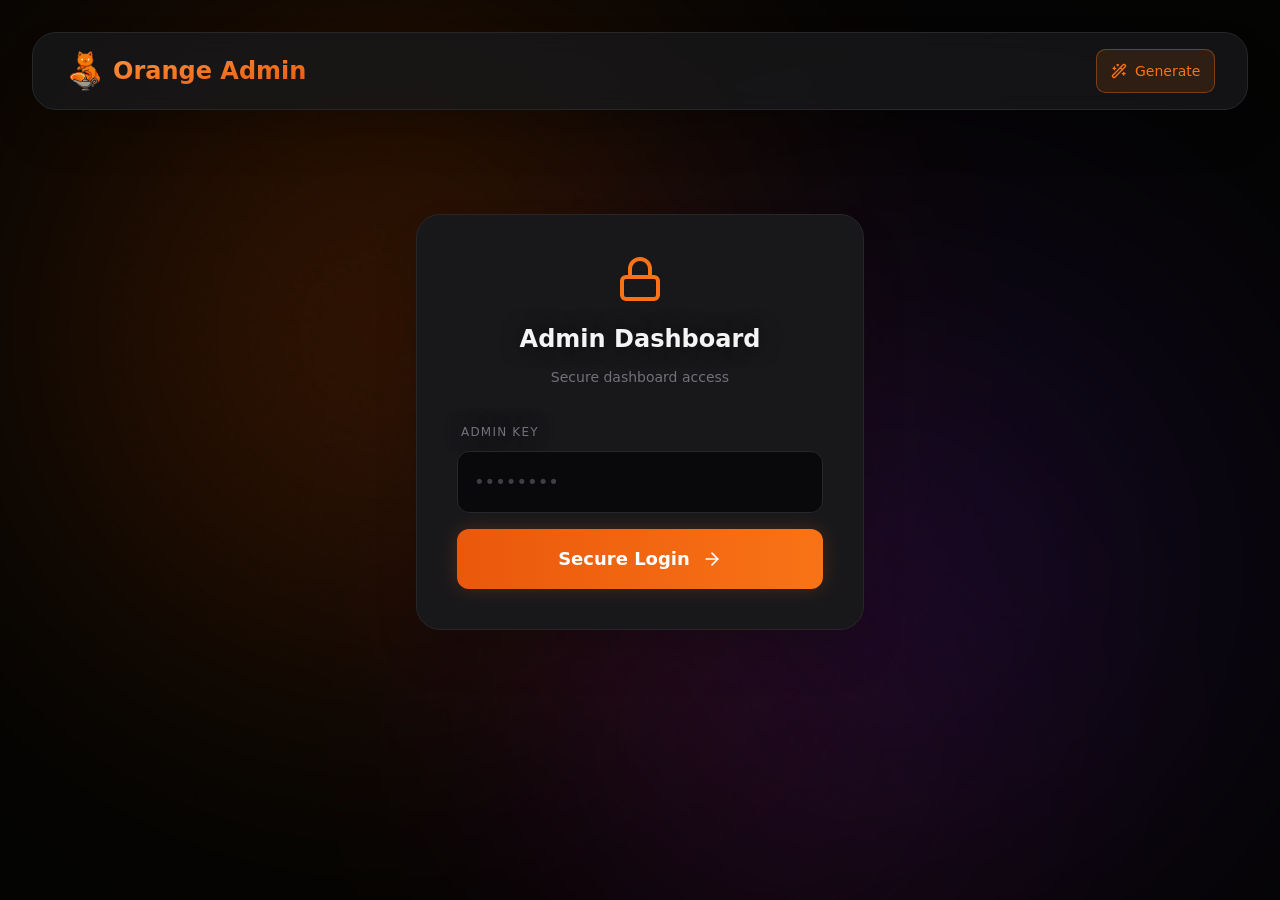
<file: static/admin.html>
<!DOCTYPE html>
<html lang="en">

<head>
    <meta charset="UTF-8">
    <meta name="viewport" content="width=device-width, initial-scale=1.0">
    <title>Orange - Admin Dashboard</title>
    <link rel="icon" href="/static/orange-head.svg" type="image/svg+xml">
    <script src="/static/tailwind.min.js"></script>
    <script src="/static/lucide.min.js"></script>
    <link rel="stylesheet" href="/static/styles.css?v=9">
    <link rel="stylesheet" href="/static/app-navigation.css?v=3">
    <style>
        [data-orange-mode="team"] #login-container,
        [data-orange-mode="team"] #legacy-admin-key,
        [data-orange-mode="team"] #legacy-db-controls {
            display: none !important;
        }
        html:not([data-orange-mode="team"]) #tab-team { display: none !important; }
        #admin-menu .admin-tab > svg,
        body > nav > div:first-child > img,
        #logout-btn { flex-shrink: 0; }

        @media (min-width: 641px) {
            body > nav:has(#admin-menu),
            body > nav:has(#admin-menu) > div:first-child,
            #admin-menu { flex-wrap: wrap; gap: 0.5rem; }
            body > nav:has(#admin-menu) h1 { margin-right: 0.75rem; }
            #admin-menu { padding-left: 0.75rem; gap: 0.25rem; }
            #admin-menu .admin-tab { padding-inline: 0.65rem; white-space: nowrap; }
            #admin-generate-link { margin-left: 0; }
        }

        /* Hide number input arrows */
        input[type="number"]::-webkit-inner-spin-button,
        input[type="number"]::-webkit-outer-spin-button {
            -webkit-appearance: none;
            margin: 0;
        }

        input[type="number"] {
            -moz-appearance: textfield;
            appearance: textfield;
        }

        /* Override styles.css fixed viewport rules to allow dashboard scrolling */
        html,
        body {
            overflow-y: auto !important;
            height: auto !important;
        }

        body {
            display: flex !important;
            align-items: stretch !important;
            justify-content: flex-start !important;
        }
    </style>
    <link rel="stylesheet" href="/static/tool-config.css?v=2">
    <!-- team assets -->
</head>

<body
    class="bg-zinc-950 text-zinc-100 min-h-screen flex flex-col p-4 font-sans selection:bg-orange-950 selection:text-orange-200">
    <!-- Navbar -->
    <nav
        class="w-[calc(100%-2rem)] max-w-7xl mx-auto mt-4 rounded-3xl bg-zinc-900/80 backdrop-blur-md border border-zinc-800 px-8 py-4 z-10 relative flex justify-between items-center shadow-2xl">
        <div class="flex items-center gap-3">
            <img src="/static/orange.svg" class="w-10 h-10 rounded-lg object-contain" alt="Orange Mascot">
            <h1
                class="text-2xl font-bold bg-gradient-to-br from-orange-400 to-orange-600 text-transparent bg-clip-text mr-6">
                Orange Admin</h1>

            <!-- Menu Tabs -->
            <div id="admin-menu" class="hidden items-center gap-2 border-l border-zinc-800 pl-6">
                <button id="tab-general"
                    class="admin-tab active flex items-center gap-2 bg-zinc-800 text-orange-400 px-4 py-2 rounded-lg text-sm font-medium shadow-sm border border-zinc-700 transition">
                    <i data-lucide="settings" class="w-4 h-4"></i> General Settings
                </button>
                <button id="tab-tools"
                    class="admin-tab flex items-center gap-2 text-zinc-400 hover:text-zinc-200 px-4 py-2 rounded-lg text-sm font-medium transition">
                    <i data-lucide="wrench" class="w-4 h-4"></i> Tools
                </button>
                <button id="tab-team" type="button" aria-controls="admin-team-container"
                    class="admin-tab flex items-center gap-2 text-zinc-400 hover:text-zinc-200 px-4 py-2 rounded-lg text-sm font-medium transition">
                    <i data-lucide="users" class="w-4 h-4"></i> Team
                </button>
                <button id="tab-analytics"
                    class="admin-tab flex items-center gap-2 text-zinc-400 hover:text-zinc-200 px-4 py-2 rounded-lg text-sm font-medium transition">
                    <i data-lucide="bar-chart-2" class="w-4 h-4"></i> Analytics
                </button>
                <button id="tab-gallery"
                    class="admin-tab flex items-center gap-2 text-zinc-400 hover:text-zinc-200 px-4 py-2 rounded-lg text-sm font-medium transition">
                    <i data-lucide="image" class="w-4 h-4"></i> Gallery
                </button>
            </div>
        </div>
        <a id="admin-generate-link" href="/" class="orange-page-link orange-generate-link">
            <i data-lucide="wand-2" class="w-4 h-4"></i> Generate
        </a>
        <button id="logout-btn"
            class="hidden bg-zinc-800 hover:bg-zinc-700 text-zinc-200 px-5 py-2.5 rounded-xl text-sm font-medium transition-colors border border-zinc-700 ml-auto flex items-center gap-2"><i
                data-lucide="log-out" class="w-4 h-4"></i> Logout</button>
    </nav>

    <!-- Main Content Area -->
    <main class="flex-1 flex flex-col items-center relative w-full pt-16 pb-10 px-4 z-10">
        <section id="admin-team-container" class="hidden w-full max-w-7xl mx-auto" aria-label="Team workspace">
            <!-- team workspace -->
        </section>

        <!-- Login Form UI -->
        <div id="login-container"
            class="max-w-md w-full bg-zinc-900 border border-zinc-800 rounded-3xl p-10 shadow-2xl animate-in fade-in zoom-in duration-300 mt-10">
            <div class="flex flex-col items-center gap-3 mb-8">
                <i data-lucide="lock" class="w-12 h-12 text-orange-500 mb-2"></i>
                <h2 class="text-2xl font-semibold text-zinc-100">Admin Dashboard</h2>
                <p class="text-zinc-500 text-sm">Secure dashboard access</p>
            </div>

            <div class="space-y-4">
                <div class="space-y-2">
                    <label class="text-xs font-medium text-zinc-500 uppercase tracking-widest pl-1">Admin Key</label>
                    <input type="password" id="admin-key"
                        class="w-full bg-zinc-950 border border-zinc-800 rounded-xl p-4 text-lg focus:outline-none focus:ring-1 focus:ring-orange-600 focus:border-orange-600 transition-all placeholder:text-zinc-700"
                        placeholder="••••••••" autocomplete="off">
                </div>

                <div id="login-error"
                    class="hidden bg-red-950/50 border border-red-900 text-red-200 px-4 py-3 rounded-xl text-sm flex items-start gap-3">
                    <i data-lucide="alert-circle" class="w-5 h-5 shrink-0 mt-0.5"></i>
                    <span id="login-error-message" role="alert">Invalid Admin Key</span>
                </div>

                <button id="login-btn"
                    class="w-full bg-gradient-to-r from-orange-600 to-orange-500 text-white font-semibold flex items-center justify-center gap-3 rounded-xl py-4 hover:from-orange-500 hover:to-orange-400 transition-all transform hover:scale-[1.02] active:scale-[0.98] shadow-[0_0_20px_rgba(249,115,22,0.2)] text-lg mt-4">
                    Secure Login <i data-lucide="arrow-right" class="w-5 h-5"></i>
                </button>
            </div>
        </div>

        <!-- Dashboard UI -->
        <div id="dashboard-container"
            class="hidden w-full max-w-7xl mx-auto space-y-8 animate-in fade-in duration-300 pb-8">
            <!-- Header & Filters -->
            <div class="flex flex-col md:flex-row justify-between items-center gap-4">
                <div class="flex items-center gap-4">
                    <h2 class="text-2xl font-semibold text-zinc-100 flex items-center gap-2">
                        <i data-lucide="bar-chart" class="w-6 h-6 text-orange-500"></i> Analytics
                    </h2>
                    <button id="export-csv-btn"
                        class="bg-zinc-800 hover:bg-zinc-700 text-zinc-300 px-3 py-1.5 rounded-lg text-xs font-medium transition flex items-center gap-2 border border-zinc-700 shadow-sm">
                        <i data-lucide="download" class="w-3 h-3"></i> Export CSV
                    </button>
                </div>
                <div class="bg-zinc-900 border border-zinc-800 rounded-lg p-1 flex gap-1 shadow-lg">
                    <button
                        class="period-btn px-3 py-1.5 rounded-md text-xs font-medium bg-zinc-800 text-zinc-100 shadow-sm transition-colors"
                        data-period="all">All Time</button>
                    <button
                        class="period-btn px-3 py-1.5 rounded-md text-xs font-medium text-zinc-400 hover:text-zinc-200 transition-colors"
                        data-period="today">Today</button>
                    <button
                        class="period-btn px-3 py-1.5 rounded-md text-xs font-medium text-zinc-400 hover:text-zinc-200 transition-colors"
                        data-period="weekly">Weekly</button>
                    <button
                        class="period-btn px-3 py-1.5 rounded-md text-xs font-medium text-zinc-400 hover:text-zinc-200 transition-colors"
                        data-period="monthly">Monthly</button>
                    <button
                        class="period-btn px-3 py-1.5 rounded-md text-xs font-medium text-zinc-400 hover:text-zinc-200 transition-colors"
                        data-period="quarterly">Quarterly</button>
                    <button
                        class="period-btn px-3 py-1.5 rounded-md text-xs font-medium text-zinc-400 hover:text-zinc-200 transition-colors"
                        data-period="yearly">Yearly</button>
                </div>
            </div>

            <!-- Stats -->
            <div class="grid grid-cols-1 sm:grid-cols-2 xl:grid-cols-4 gap-6">
                <div class="bg-zinc-900/90 backdrop-blur-xl border border-zinc-800 rounded-3xl p-6 shadow-xl">
                    <h3 class="text-xs font-medium text-zinc-500 uppercase tracking-widest mb-4">Top Tools Used</h3>
                    <ul class="space-y-3 overflow-y-auto max-h-72 pr-2" id="tools-list"></ul>
                </div>
                <div
                    class="bg-zinc-900/90 backdrop-blur-xl border border-zinc-800 rounded-3xl p-6 shadow-xl flex flex-col items-center justify-center text-center">
                    <h3 class="text-xs font-medium text-zinc-500 uppercase tracking-widest mb-2">Generation Attempts</h3>
                    <div class="text-6xl font-bold bg-gradient-to-br from-orange-400 to-orange-600 text-transparent bg-clip-text"
                        id="total-count">0</div>
                </div>
                <div class="bg-zinc-900/90 backdrop-blur-xl border border-zinc-800 rounded-3xl p-6 shadow-xl">
                    <h3 class="text-xs font-medium text-zinc-500 uppercase tracking-widest mb-4">Providers</h3>
                    <ul class="space-y-3 overflow-y-auto max-h-72 pr-2" id="provider-list"></ul>
                </div>
                <div class="bg-zinc-900/90 backdrop-blur-xl border border-zinc-800 rounded-3xl p-6 shadow-xl">
                    <h3 class="text-xs font-medium text-zinc-500 uppercase tracking-widest mb-4">Job Outcomes</h3>
                    <ul class="space-y-3 overflow-y-auto max-h-72 pr-2" id="status-list"></ul>
                </div>
            </div>

            <!-- Table -->
            <div class="bg-zinc-900/90 backdrop-blur-xl border border-zinc-800 rounded-3xl shadow-xl flex flex-col">
                <div class="p-6 border-b border-zinc-800">
                    <h2 class="text-lg font-semibold text-zinc-100 flex items-center gap-2">
                        <i data-lucide="activity" class="w-5 h-5 text-orange-500"></i> Activity
                    </h2>
                </div>
                <div class="overflow-y-auto flex-1 p-0">
                    <table class="w-full text-left text-sm whitespace-nowrap">
                        <thead
                            class="uppercase tracking-wider text-zinc-500 text-xs bg-zinc-950/50 sticky top-0 backdrop-blur-sm">
                            <tr>
                                <th class="px-6 py-4 font-medium">ID</th>
                                <th class="px-6 py-4 font-medium">Time (Local)</th>
                                <th class="px-6 py-4 font-medium">Tool ID</th>
                                <th class="px-6 py-4 font-medium">Provider / Model</th>
                                <th class="px-6 py-4 font-medium">Status</th>
                            </tr>
                        </thead>
                        <tbody id="logs-body" class="divide-y divide-zinc-800/50">
                            <!-- Injected -->
                        </tbody>
                    </table>
                </div>
            </div>
        </div>

        <!-- General Settings UI -->
        <div id="settings-container" class="hidden w-full max-w-3xl mx-auto animate-in fade-in duration-300 pb-8">
            <div class="bg-zinc-900/90 backdrop-blur-xl border border-zinc-800 rounded-3xl p-8 shadow-xl flex flex-col">
                <h2 class="text-xl font-semibold text-zinc-100 flex items-center gap-2 mb-6">
                    <i data-lucide="settings" class="w-5 h-5 text-orange-500"></i> General Settings
                </h2>

                <div id="general-settings-sections" class="space-y-6">
                    <div>
                        <div class="flex justify-between items-center mb-2">
                            <label class="text-xs text-zinc-500 font-bold uppercase tracking-wider block">ComfyUI Servers</label>
                            <button id="add-server-btn" class="text-xs bg-zinc-800 hover:bg-zinc-700 text-zinc-300 px-2 py-1 rounded flex items-center gap-1 transition border border-zinc-700 shadow-sm">
                                <i data-lucide="plus" class="w-3 h-3"></i> Add Server
                            </button>
                        </div>
                        <div id="comfy-servers-container" class="space-y-3">
                            <!-- Injected by JS -->
                        </div>
                    </div>
                    <div id="legacy-admin-key">
                        <label class="text-xs text-zinc-500 font-bold uppercase tracking-wider mb-2 block">Admin
                            Key</label>
                        <input type="text" id="setting-admin-key"
                            class="w-full bg-zinc-950 border border-zinc-800 rounded-xl p-3 text-sm focus:border-orange-500 outline-none text-zinc-300 font-mono">
                    </div>

                    <div class="pt-4 border-t border-zinc-800/50 space-y-3">
                        <label for="setting-hf-token" class="text-sm font-semibold text-zinc-300 block">Hugging Face downloads</label>
                        <p class="text-xs text-zinc-500">Add a read token to download gated models after accepting their terms on Hugging Face.</p>
                        <div class="flex flex-wrap gap-2">
                            <input type="password" id="setting-hf-token" autocomplete="new-password" spellcheck="false" placeholder="hf_…" aria-label="Hugging Face read token"
                                class="flex-1 min-w-48 bg-zinc-950 border border-zinc-800 rounded-xl p-3 text-sm focus:border-orange-500 outline-none text-zinc-300 font-mono">
                            <button type="button" id="save-hf-token-btn" class="bg-orange-600 hover:bg-orange-500 text-white rounded-xl px-4 py-2 text-sm">Save token</button>
                            <button type="button" id="clear-hf-token-btn" class="bg-zinc-800 hover:bg-zinc-700 text-zinc-300 rounded-xl px-4 py-2 text-sm disabled:opacity-40">Remove saved token</button>
                        </div>
                        <p id="hf-token-status" role="status" class="text-xs text-zinc-400">Checking token status…</p>
                        <p class="text-xs text-zinc-500">Protected by your server account's OS credential store (Windows Credential Manager, macOS Keychain, or Linux Secret Service). The saved value is never sent back to this page. HF_TOKEN overrides a saved token.</p>
                        <div class="flex gap-4 text-xs text-orange-400">
                            <a href="https://huggingface.co/settings/tokens" target="_blank" rel="noopener noreferrer">Create a read token</a>
                            <a href="https://huggingface.co/Lightricks/LTX-2.5" target="_blank" rel="noopener noreferrer">LTX model access</a>
                        </div>
                    </div>

                    <!-- AI Prompt Enhancer Settings -->
                    <div class="pt-4 border-t border-zinc-800/50">
                        <div class="flex justify-between items-center mb-3">
                            <h3 class="text-sm font-semibold text-zinc-300">AI Prompt Enhancer (Global)</h3>
                            <label class="flex items-center cursor-pointer">
                                <div class="relative">
                                    <input type="checkbox" id="setting-llm-enabled" class="sr-only" onchange="toggleGlobalLlm()">
                                    <div class="block bg-zinc-700 w-8 h-5 rounded-full"></div>
                                    <div id="llm-toggle-dot" class="dot absolute left-1 top-1 bg-white w-3 h-3 rounded-full transition transform"></div>
                                </div>
                            </label>
                        </div>
                        <p class="text-xs text-zinc-500 mb-4">Enable or disable AI prompt expansion globally using a local or cloud LLM runner.</p>
                        
                        <div id="llm-settings-fields" class="space-y-4 hidden">
                            <div class="grid grid-cols-1 md:grid-cols-2 gap-4">
                                <div class="space-y-1">
                                    <label class="text-[10px] text-zinc-500 font-bold uppercase tracking-wider block">Provider</label>
                                    <select id="setting-llm-provider" class="w-full bg-zinc-950 border border-zinc-800 rounded-xl p-3 text-sm focus:border-orange-500 outline-none text-zinc-300">
                                        <optgroup label="PRIVATE">
                                            <option value="managed">Internal LLM — Gemma 4 E2B (Private)</option>
                                        </optgroup>
                                        <optgroup label="OPENAI-COMPATIBLE API">
                                            <option value="openai-compatible">OpenAI-compatible — Ollama, LM Studio, llama.cpp</option>
                                        </optgroup>
                                        <optgroup label="DIRECT CLOUD API">
                                            <option value="openai-cloud">OpenAI</option>
                                            <option value="gemini">Google</option>
                                            <option value="anthropic">Anthropic</option>
                                            <option value="openrouter">OpenRouter</option>
                                            <option value="venice">Venice</option>
                                            <option value="xai">xAI (Grok)</option>
                                        </optgroup>
                                    </select>
                                    <p id="llm-cloud-key-hint" class="hidden text-xs text-zinc-500 mt-2"></p>
                                </div>
                                <div class="space-y-1">
                                    <label class="text-[10px] text-zinc-500 font-bold uppercase tracking-wider block">Model Name</label>
                                    <div class="flex gap-2">
                                        <select id="setting-llm-model" class="flex-1 bg-zinc-950 border border-zinc-800 rounded-xl p-3 text-sm focus:border-orange-500 outline-none text-zinc-300">
                                            <option value="">Select a model...</option>
                                        </select>
                                        <button id="fetch-models-btn" class="bg-zinc-800 hover:bg-zinc-700 border border-zinc-700 text-zinc-300 px-3 py-2 rounded-xl text-xs font-medium transition flex items-center gap-2 shadow-sm">
                                            <i data-lucide="refresh-cw" class="w-3.5 h-3.5"></i> Fetch
                                        </button>
                                    </div>
                                    <div id="setting-llm-model-custom-container" class="hidden mt-2 animate-in fade-in duration-200">
                                        <input type="text" id="setting-llm-model-custom" placeholder="Type custom model name..." class="w-full bg-zinc-950 border border-zinc-800 rounded-xl p-3 text-sm focus:border-orange-500 outline-none text-zinc-300">
                                    </div>
                                </div>
                            </div>
                            
                            <div class="grid grid-cols-1 md:grid-cols-2 gap-4">
                                <div class="space-y-1">
                                    <label class="text-[10px] text-zinc-500 font-bold uppercase tracking-wider block">Base URL (optional)</label>
                                    <input type="text" id="setting-llm-baseurl" placeholder="e.g. http://localhost:11434 or http://localhost:1234/v1" class="w-full bg-zinc-950 border border-zinc-800 rounded-xl p-3 text-sm focus:border-orange-500 outline-none text-zinc-300 font-mono">
                                </div>
                                <div class="space-y-1">
                                    <label class="text-[10px] text-zinc-500 font-bold uppercase tracking-wider block">API Key (optional)</label>
                                    <input type="password" id="setting-llm-apikey" placeholder="Optional — most local runners do not need a key" class="w-full bg-zinc-950 border border-zinc-800 rounded-xl p-3 text-sm focus:border-orange-500 outline-none text-zinc-300 font-mono">
                                    <p class="text-xs text-zinc-500 mt-2">Optional key for this OpenAI-compatible server. Cloud credentials are managed under API Keys.</p>
                                </div>
                            </div>
                            
                            <div class="space-y-1">
                                <label class="text-[10px] text-zinc-500 font-bold uppercase tracking-wider block">Default System Instructions</label>
                                <textarea id="setting-llm-systemprompt" rows="3" class="w-full bg-zinc-950 border border-zinc-800 rounded-xl p-3 text-sm focus:border-orange-500 outline-none text-zinc-300 resize-none" placeholder="Explain how the model should expand the prompt..."></textarea>
                            </div>
                        </div>
                    </div>

                    <div class="pt-4 border-t border-zinc-800/50">
                        <div class="flex justify-between items-center mb-4">
                            <h3 class="text-sm font-semibold text-zinc-300">Default Aspect Ratios</h3>
                            <div class="flex items-center gap-3">
                                <label class="text-[10px] text-zinc-500 font-bold uppercase tracking-wider">Resolution Scale (Megapixels)</label>
                                <input type="number" id="setting-target-mp" step="0.1" min="0.1" max="20.0" value="1.0"
                                    class="w-20 bg-zinc-950 border border-zinc-800 rounded-lg p-1.5 text-xs text-zinc-300 outline-none focus:border-orange-500" onchange="handleMPChange()">
                            </div>
                        </div>
                        <div class="grid grid-cols-3 gap-4" id="default-ratios-container">
                            <!-- Slot 1 -->
                            <div class="bg-zinc-950 p-3 rounded border border-zinc-800">
                                <select id="setting-ar-slot-1-name" class="w-full bg-zinc-900 border border-zinc-800 text-[10px] p-1 mb-3 rounded text-center text-zinc-300 outline-none focus:border-orange-500 font-bold" onchange="handleRatioChange(1)">
                                    <optgroup label="Square">
                                        <option value="1:1">1:1</option>
                                    </optgroup>
                                    <optgroup label="Horizontal">
                                        <option value="3:2">3:2</option>
                                        <option value="4:3">4:3</option>
                                        <option value="5:4">5:4</option>
                                        <option value="16:9">16:9</option>
                                        <option value="21:9">21:9</option>
                                    </optgroup>
                                    <optgroup label="Vertical">
                                        <option value="2:3">2:3</option>
                                        <option value="3:4">3:4</option>
                                        <option value="4:5">4:5</option>
                                        <option value="9:16">9:16</option>
                                        <option value="9:21">9:21</option>
                                    </optgroup>
                                    <option value="custom">Custom</option>
                                </select>
                                <div class="flex items-center gap-2 mb-2">
                                    <span class="text-[10px] text-zinc-500 font-medium w-4 text-center">H</span>
                                    <input type="number" id="setting-ar-slot-1-h" step="16" onchange="roundTo16(this)"
                                        class="w-full bg-zinc-900 border border-zinc-800 text-xs p-2 rounded text-center text-zinc-300 outline-none focus:border-orange-500">
                                </div>
                                <div class="flex items-center gap-2">
                                    <span class="text-[10px] text-zinc-500 font-medium w-4 text-center">W</span>
                                    <input type="number" id="setting-ar-slot-1-w" step="16" onchange="roundTo16(this)"
                                        class="w-full bg-zinc-900 border border-zinc-800 text-xs p-2 rounded text-center text-zinc-300 outline-none focus:border-orange-500">
                                </div>
                            </div>
                            <!-- Slot 2 -->
                            <div class="bg-zinc-950 p-3 rounded border border-zinc-800">
                                <select id="setting-ar-slot-2-name" class="w-full bg-zinc-900 border border-zinc-800 text-[10px] p-1 mb-3 rounded text-center text-zinc-300 outline-none focus:border-orange-500 font-bold" onchange="handleRatioChange(2)">
                                    <optgroup label="Square">
                                        <option value="1:1">1:1</option>
                                    </optgroup>
                                    <optgroup label="Horizontal">
                                        <option value="3:2">3:2</option>
                                        <option value="4:3">4:3</option>
                                        <option value="5:4">5:4</option>
                                        <option value="16:9">16:9</option>
                                        <option value="21:9">21:9</option>
                                    </optgroup>
                                    <optgroup label="Vertical">
                                        <option value="2:3">2:3</option>
                                        <option value="3:4">3:4</option>
                                        <option value="4:5">4:5</option>
                                        <option value="9:16">9:16</option>
                                        <option value="9:21">9:21</option>
                                    </optgroup>
                                    <option value="custom">Custom</option>
                                </select>
                                <div class="flex items-center gap-2 mb-2">
                                    <span class="text-[10px] text-zinc-500 font-medium w-4 text-center">H</span>
                                    <input type="number" id="setting-ar-slot-2-h" step="16" onchange="roundTo16(this)"
                                        class="w-full bg-zinc-900 border border-zinc-800 text-xs p-2 rounded text-center text-zinc-300 outline-none focus:border-orange-500">
                                </div>
                                <div class="flex items-center gap-2">
                                    <span class="text-[10px] text-zinc-500 font-medium w-4 text-center">W</span>
                                    <input type="number" id="setting-ar-slot-2-w" step="16" onchange="roundTo16(this)"
                                        class="w-full bg-zinc-900 border border-zinc-800 text-xs p-2 rounded text-center text-zinc-300 outline-none focus:border-orange-500">
                                </div>
                            </div>
                            <!-- Slot 3 -->
                            <div class="bg-zinc-950 p-3 rounded border border-zinc-800">
                                <select id="setting-ar-slot-3-name" class="w-full bg-zinc-900 border border-zinc-800 text-[10px] p-1 mb-3 rounded text-center text-zinc-300 outline-none focus:border-orange-500 font-bold" onchange="handleRatioChange(3)">
                                    <optgroup label="Square">
                                        <option value="1:1">1:1</option>
                                    </optgroup>
                                    <optgroup label="Horizontal">
                                        <option value="3:2">3:2</option>
                                        <option value="4:3">4:3</option>
                                        <option value="5:4">5:4</option>
                                        <option value="16:9">16:9</option>
                                        <option value="21:9">21:9</option>
                                    </optgroup>
                                    <optgroup label="Vertical">
                                        <option value="2:3">2:3</option>
                                        <option value="3:4">3:4</option>
                                        <option value="4:5">4:5</option>
                                        <option value="9:16">9:16</option>
                                        <option value="9:21">9:21</option>
                                    </optgroup>
                                    <option value="custom">Custom</option>
                                </select>
                                <div class="flex items-center gap-2 mb-2">
                                    <span class="text-[10px] text-zinc-500 font-medium w-4 text-center">H</span>
                                    <input type="number" id="setting-ar-slot-3-h" step="16" onchange="roundTo16(this)"
                                        class="w-full bg-zinc-900 border border-zinc-800 text-xs p-2 rounded text-center text-zinc-300 outline-none focus:border-orange-500">
                                </div>
                                <div class="flex items-center gap-2">
                                    <span class="text-[10px] text-zinc-500 font-medium w-4 text-center">W</span>
                                    <input type="number" id="setting-ar-slot-3-w" step="16" onchange="roundTo16(this)"
                                        class="w-full bg-zinc-900 border border-zinc-800 text-xs p-2 rounded text-center text-zinc-300 outline-none focus:border-orange-500">
                                </div>
                            </div>
                        </div>
                    </div>

                    <div class="pt-4 border-t border-zinc-800/50">
                        <div class="flex justify-between items-center mb-3">
                            <h3 class="text-sm font-semibold text-zinc-300">Modify Image Tool</h3>
                            <label class="flex items-center cursor-pointer">
                                <div class="relative">
                                    <input type="checkbox" id="setting-modify-enabled" class="sr-only" onchange="toggleModifyTool()">
                                    <div class="block bg-zinc-700 w-8 h-5 rounded-full"></div>
                                    <div id="modify-toggle-dot" class="dot absolute left-1 top-1 bg-white w-3 h-3 rounded-full transition transform"></div>
                                </div>
                            </label>
                        </div>
                        <p class="text-xs text-zinc-500 mb-3">When enabled, a "Modify" button appears after image generation, sending the output to the selected image-editing tool.</p>
                        <select id="setting-modify-tool" disabled
                            class="w-full bg-zinc-950 border border-zinc-800 rounded-xl p-3 text-sm focus:border-orange-500 outline-none text-zinc-300 disabled:opacity-40 transition-opacity">
                            <option value="">Select a tool...</option>
                        </select>
                    </div>

                    <div class="pt-4 border-t border-zinc-800/50">
                        <label class="flex items-center gap-3 text-sm text-zinc-300">
                            <input type="checkbox" id="setting-scrub-metadata" checked>
                            Remove metadata from generated media
                        </label>
                        <p class="text-xs text-zinc-500 mt-2">Applies across Orange, including API tools and ComfyUI outputs. Enabled by default.</p>
                    </div>

                    <section id="api-providers-section" class="pt-4 border-t border-zinc-800/50" aria-label="API Keys">
                        <h3 class="text-sm font-semibold text-zinc-300">Cloud providers</h3>
                        <p class="text-xs text-zinc-500 mt-3 mb-4">Manage cloud provider credentials here. Supported Prompt Enhancement providers reuse these keys automatically.</p>
                        <div id="api-providers-list" class="space-y-3"></div>
                        <details class="mt-4 bg-zinc-950/50 border border-zinc-800 rounded-xl p-4">
                            <summary class="cursor-pointer text-sm font-medium text-zinc-100">Civitai</summary>
                            <div class="space-y-3 pt-4">
                                <p class="text-xs text-zinc-500">Authenticate model downloads. CIVITAI_API_KEY or CIVITAI_TOKEN overrides a saved key.</p>
                                <label for="civitai-api-key" class="text-sm text-zinc-400">API credential</label>
                                <input id="civitai-api-key" type="password" autocomplete="new-password" spellcheck="false" class="w-full bg-zinc-950 border border-zinc-700 rounded-lg p-3 text-sm" placeholder="Enter API credential">
                                <div class="flex flex-wrap gap-2">
                                    <button type="button" id="save-civitai-key" class="bg-zinc-800 rounded-lg px-4 py-2 text-sm">Save key</button>
                                    <button type="button" id="test-civitai-key" class="bg-zinc-800 rounded-lg px-4 py-2 text-sm">Test connection</button>
                                    <button type="button" id="remove-civitai-key" class="bg-zinc-800 rounded-lg px-4 py-2 text-sm">Remove saved key</button>
                                </div>
                                <p id="civitai-key-status" class="text-xs text-zinc-400" role="status"></p>
                            </div>
                        </details>
                    </section>

                    <div id="legacy-db-controls" class="pt-4 border-t border-zinc-800/50">
                        <h3 class="text-sm font-semibold text-zinc-300 mb-4">Database Management</h3>
                        <div class="flex gap-4">
                            <button id="backup-db-btn"
                                class="bg-zinc-800 hover:bg-zinc-700 text-zinc-300 px-4 py-2 rounded-lg text-sm font-medium transition flex items-center gap-2 border border-zinc-700 shadow-sm">
                                <i data-lucide="download-cloud" class="w-4 h-4"></i> Backup Database
                            </button>
                            <input type="file" id="restore-db-input" accept=".db" class="hidden">
                            <button id="restore-db-btn"
                                class="bg-zinc-800 hover:bg-zinc-700 text-zinc-300 px-4 py-2 rounded-lg text-sm font-medium transition flex items-center gap-2 border border-zinc-700 shadow-sm">
                                <i data-lucide="upload-cloud" class="w-4 h-4"></i> Restore Database
                            </button>
                        </div>
                    </div>


                    <div class="pt-4 border-t border-zinc-800/50">
                        <h3 class="text-sm font-semibold text-zinc-300 mb-4">System Management</h3>
                        <div class="mb-4 space-y-3">
                            <div class="flex flex-wrap items-end gap-3">
                                <label class="space-y-1 text-sm text-zinc-300">
                                    <span class="block">Access mode</span>
                                    <select id="listener-mode" class="bg-zinc-950 border border-zinc-700 rounded-lg px-3 py-2" required disabled>
                                        <option value="local">Local</option>
                                        <option value="open-lan">Open LAN</option>
                                        <option value="team">Team</option>
                                    </select>
                                </label>
                                <label class="space-y-1 text-sm text-zinc-300">
                                    <span class="block">Port</span>
                                    <input id="listener-port" type="number" min="1" max="65535" step="1" required disabled class="w-28 bg-zinc-950 border border-zinc-700 rounded-lg px-3 py-2">
                                </label>
                            </div>
                            <label class="flex items-center gap-2 text-sm text-zinc-300">
                                <input id="listener-lan-http" type="checkbox" aria-describedby="listener-lan-http-help" disabled>
                                Allow HTTP access from the private LAN
                            </label>
                            <p id="listener-lan-http-help" class="ml-5 max-w-md text-xs leading-relaxed text-zinc-400">
                                <span class="block">Allows remote Admin in Open LAN and remote access in Team.</span>
                                <span class="block">HTTP sends passwords and session cookies unencrypted.</span>
                            </p>
                            <fieldset id="team-owner-setup" class="hidden max-w-md space-y-3 rounded-xl border border-zinc-800 px-4 pb-4">
                                <legend class="px-2 text-sm font-medium text-zinc-200">First Team owner</legend>
                                <p class="text-xs leading-relaxed text-zinc-400">Use this account to sign in after switching to Team mode.</p>
                                <div class="grid gap-3">
                                    <label class="space-y-1 text-sm text-zinc-300">
                                        <span class="block">Username</span>
                                        <input id="team-owner-handle" type="text" autocomplete="username" autocapitalize="none" minlength="3" maxlength="64" required class="w-full rounded-lg border border-zinc-700 bg-zinc-950 px-3 py-2">
                                    </label>
                                    <label class="space-y-1 text-sm text-zinc-300">
                                        <span class="block">Password</span>
                                        <input id="team-owner-password" type="password" autocomplete="new-password" minlength="12" maxlength="256" required aria-describedby="team-owner-password-help" class="w-full rounded-lg border border-zinc-700 bg-zinc-950 px-3 py-2">
                                        <span id="team-owner-password-help" class="block text-xs text-zinc-400">Use at least 12 characters.</span>
                                    </label>
                                    <label class="space-y-1 text-sm text-zinc-300">
                                        <span class="block">Confirm password</span>
                                        <input id="team-owner-confirm" type="password" autocomplete="new-password" maxlength="256" required class="w-full rounded-lg border border-zinc-700 bg-zinc-950 px-3 py-2">
                                    </label>
                                </div>
                            </fieldset>
                            <p id="listener-status" class="pt-3 text-sm text-zinc-400" role="status">Loading listener settings…</p>
                        </div>
                        <p id="listener-reconnect" class="hidden mb-4 text-sm text-zinc-400" role="status"></p>
                        <div class="flex flex-wrap gap-4 items-center">
                            <button id="check-update-btn"
                                class="bg-zinc-800 hover:bg-zinc-700 text-zinc-300 px-4 py-2 rounded-lg text-sm font-medium transition flex items-center gap-2 border border-zinc-700 shadow-sm">
                                <i data-lucide="refresh-cw" class="w-4 h-4"></i> Check for Updates
                            </button>
                            
                            <button id="apply-update-btn"
                                class="hidden bg-emerald-600 hover:bg-emerald-500 text-white px-4 py-2 rounded-lg text-sm font-medium transition flex items-center gap-2 shadow-lg shadow-emerald-900/20">
                                <i data-lucide="sparkles" class="w-4 h-4"></i> Install Update
                            </button>

                            <button id="restart-server-btn"
                                class="bg-red-900/30 hover:bg-red-900/50 text-red-400 border border-red-900/50 px-4 py-2 rounded-lg text-sm font-medium transition flex items-center gap-2">
                                <i data-lucide="power" class="w-4 h-4"></i> Restart Server
                            </button>

                            <span id="update-status-text" class="text-xs text-zinc-500 font-mono italic"></span>
                        </div>
                    </div>
                </div>

                <div class="mt-8 flex justify-end items-center gap-4">
                    <span id="settings-save-status" class="hidden text-sm text-green-500 flex items-center gap-1"><i
                            data-lucide="check-circle-2" class="w-4 h-4"></i> Saved</span>
                    <button id="save-settings-btn"
                        class="bg-orange-600 hover:bg-orange-500 text-white px-6 py-2.5 rounded-xl text-sm font-medium transition flex items-center gap-2">
                        <i data-lucide="save" class="w-4 h-4"></i> Save Settings
                    </button>
                </div>
            </div>
        </div>

        <!-- Tools Editor UI -->
        <div id="tools-container"
            class="hidden w-full max-w-7xl mx-auto flex flex-col md:flex-row gap-6 animate-in fade-in duration-300 pb-8">
            <div
                class="w-full md:w-1/3 bg-zinc-900/90 backdrop-blur-xl border border-zinc-800 rounded-3xl p-6 shadow-xl flex flex-col max-h-[85vh]">
                <div class="flex justify-between items-center mb-6">
                    <h2 class="text-xl font-semibold text-zinc-100 flex items-center gap-2">
                        <i data-lucide="blocks" class="w-5 h-5 text-orange-500"></i> Tools
                    </h2>
                    <span id="order-save-status" class="text-xs font-medium text-green-400 hidden flex items-center gap-1">
                        <i data-lucide="check-circle" class="w-3 h-3"></i> Order Saved
                    </span>
                </div>
                <div class="flex-1 overflow-y-auto pr-2 space-y-2 relative" id="admin-tools-list" ondragover="event.preventDefault()">
                    <!-- Tools list -->
                </div>
                <p id="team-tool-availability-status" class="mt-2 text-sm text-red-400" role="alert" hidden></p>
                <div class="mt-6 pt-4 border-t border-zinc-800/50">
                    <input type="file" id="workflow-upload-input" accept=".json" class="hidden">
                    <button id="add-api-tool-btn" class="w-full mb-3 bg-zinc-800 text-orange-400 py-3 rounded-xl border border-zinc-700">Create API Tool</button>
                    <button id="upload-workflow-btn"
                        class="w-full flex items-center justify-center gap-2 bg-gradient-to-br from-zinc-800 to-zinc-900 hover:from-zinc-700 hover:to-zinc-800 text-zinc-300 py-3 rounded-xl border border-zinc-700 transition shadow-sm">
                        <i data-lucide="upload-cloud" class="w-4 h-4"></i> Upload Workflow
                    </button>
                </div>
            </div>

            <div
                class="w-full md:w-2/3 bg-zinc-900/90 backdrop-blur-xl border border-zinc-800 rounded-3xl p-6 shadow-xl flex flex-col min-h-[60vh]">
                <div id="tool-editor-empty" class="flex-1 flex flex-col items-center justify-center text-zinc-500">
                    <i data-lucide="mouse-pointer-click" class="w-12 h-12 mb-4 opacity-30"></i>
                    <p>Select a tool to configure or create a new one.</p>
                </div>
                <div id="tool-editor-form" class="hidden flex-col gap-6">
                    <div class="flex justify-between items-center border-b border-zinc-800 pb-4">
                        <h3 class="text-lg font-medium text-zinc-100" id="tool-editor-title">Edit Configuration</h3>
                        <button id="delete-tool-btn"
                            class="text-red-400 hover:text-red-200 bg-red-950/30 hover:bg-red-900/40 p-2 rounded-lg transition"
                            title="Delete tool"><i data-lucide="trash-2" class="w-4 h-4"></i></button>
                    </div>

                    <div class="grid grid-cols-1 md:grid-cols-3 gap-4">
                        <div class="space-y-1">
                            <label class="text-xs font-medium text-zinc-400 uppercase">Tool ID</label>
                            <input type="text" id="edit-tool-id"
                                class="w-full bg-zinc-950 border border-zinc-800 rounded-lg p-3 text-sm focus:border-orange-600 focus:ring-1 focus:ring-orange-600 outline-none"
                                placeholder="e.g., custom-gen">
                        </div>
                        <div class="space-y-1">
                            <label class="text-xs font-medium text-zinc-400 uppercase">Display Name</label>
                            <input type="text" id="edit-tool-name"
                                class="w-full bg-zinc-950 border border-zinc-800 rounded-lg p-3 text-sm focus:border-orange-600 focus:ring-1 outline-none"
                                placeholder="e.g., Custom Generator">
                        </div>
                        <div class="space-y-1">
                            <label class="text-xs font-medium text-zinc-400 uppercase">Output Type</label>
                            <select id="edit-tool-output-type"
                                class="w-full bg-zinc-950 border border-zinc-800 rounded-lg p-3 text-sm focus:border-orange-600 focus:ring-1 outline-none text-zinc-300">
                                <option value="image">Image</option>
                                <option value="video">Video</option>
                                <option value="audio">Audio</option>
                            </select>
                        </div>
                    </div>

                    <div class="space-y-1">
                        <label class="text-xs font-medium text-zinc-400 uppercase">Workflow File (.json)</label>
                        <input type="text" id="edit-tool-file" list="tool-workflow-files"
                            class="w-full bg-zinc-950/50 border border-zinc-800 rounded-lg p-3 text-sm outline-none text-zinc-300">
                    </div>

                    <datalist id="nodes-list"></datalist>

                    <div class="space-y-3">
                        <h4 class="text-sm font-medium text-zinc-300 border-b border-zinc-800 pb-1">Node Mappings</h4>
                        <div id="node-mappings-container" class="space-y-3"></div>
                    </div>

                    <!-- Tool AI Prompt Enhancement Overrides -->
                    <div id="tool-llm-overrides-container" class="space-y-3 hidden">
                        <h4 class="text-sm font-medium text-zinc-300 border-b border-zinc-800 pb-1">AI Prompt Enhancement</h4>
                        <div class="bg-zinc-800/40 border border-zinc-700/50 p-4 rounded-xl space-y-4">
                            <div class="flex justify-between items-center">
                                <label class="text-xs text-zinc-300 font-medium flex items-center gap-2 cursor-pointer">
                                    <input type="checkbox" id="edit-tool-llm-enabled" class="rounded bg-zinc-900 border-zinc-700 text-orange-500 focus:ring-orange-500">
                                    Enable Enhancement for this tool
                                </label>
                            </div>
                            <div class="space-y-1">
                                <label class="text-[10px] text-zinc-500 font-bold uppercase tracking-wider block">Model Override (optional)</label>
                                <select id="edit-tool-llm-model" class="w-full bg-zinc-950 border border-zinc-800 rounded-lg p-2.5 text-xs focus:border-orange-500 outline-none text-zinc-300">
                                    <option value="">Use default global model</option>
                                </select>
                                <div id="edit-tool-llm-model-custom-container" class="hidden mt-2 animate-in fade-in duration-200">
                                    <input type="text" id="edit-tool-llm-model-custom" placeholder="Type custom model override..." class="w-full bg-zinc-950 border border-zinc-800 rounded-lg p-2.5 text-xs focus:border-orange-500 outline-none text-zinc-300">
                                </div>
                            </div>
                            <div class="space-y-1">
                                <label class="text-[10px] text-zinc-500 font-bold uppercase tracking-wider block">System Instructions Override (optional)</label>
                                <textarea id="edit-tool-llm-systemprompt" rows="3" placeholder="Leave blank to use default global system prompt" class="w-full bg-zinc-950 border border-zinc-800 rounded-lg p-2.5 text-xs focus:border-orange-500 outline-none text-zinc-300 resize-none"></textarea>
                            </div>
                        </div>
                    </div>

                    <div class="mt-auto pt-6 flex justify-between items-center">
                        <span id="save-status"
                            class="text-sm font-medium text-green-400 hidden flex items-center gap-1"><i
                                data-lucide="check-circle" class="w-4 h-4"></i> Saved to config</span>
                        <div class="ml-auto flex gap-3">
                            <button id="save-tool-btn"
                                class="bg-gradient-to-r from-orange-600 to-orange-500 hover:from-orange-500 hover:to-orange-400 text-white px-6 py-3 rounded-xl text-sm font-semibold transition-all transform hover:scale-[1.02] active:scale-[0.98] shadow-lg flex items-center gap-2">
                                <i data-lucide="save" class="w-4 h-4"></i> Save Tool
                            </button>
                        </div>
                    </div>
                </div>
            </div>
        </div>

        <!-- Gallery UI -->
        <div id="gallery-container" class="hidden w-full max-w-7xl mx-auto flex-col gap-6 animate-in fade-in duration-300 pb-8">
            <div class="flex justify-between items-center">
                <h2 class="text-2xl font-semibold text-zinc-100 flex items-center gap-2">
                    <i data-lucide="image" class="w-6 h-6 text-orange-500"></i> Media Gallery
                </h2>
                <div class="flex items-center gap-3">
                    <select id="gallery-tool-filter" class="bg-zinc-900 border border-zinc-800 rounded-lg px-3 py-2 text-sm text-zinc-300 outline-none focus:border-orange-500 shadow-sm hidden md:block">
                        <option value="all">All Tools</option>
                    </select>
                    <button id="refresh-gallery-btn"
                        class="bg-zinc-800 hover:bg-zinc-700 text-zinc-300 px-4 py-2 rounded-lg text-sm font-medium transition flex items-center gap-2 border border-zinc-700 shadow-sm">
                        <i data-lucide="refresh-cw" class="w-4 h-4"></i> Refresh
                    </button>
                </div>
            </div>
            
            <div id="gallery-grid" class="flex flex-col gap-10">
                <!-- Grouped Media items will be injected here -->
            </div>
            <div id="gallery-loading-sentinel" class="w-full flex items-center justify-center py-6 hidden">
                <i data-lucide="loader-2" class="w-6 h-6 animate-spin text-orange-500"></i>
            </div>
            <div id="gallery-empty" class="hidden flex-col items-center justify-center text-zinc-500 py-20 bg-zinc-900/90 backdrop-blur-xl border border-zinc-800 rounded-3xl shadow-xl">
                <i data-lucide="image-off" class="w-16 h-16 mb-4 opacity-30"></i>
                <p>No media generated yet.</p>
            </div>
        </div>
        
        <!-- Bulk Actions Bar -->
        <div id="gallery-bulk-actions" class="hidden fixed bottom-8 left-1/2 -translate-x-1/2 z-40 bg-zinc-900 border border-zinc-700 rounded-2xl shadow-2xl px-6 py-4 flex items-center gap-6 animate-in slide-in-from-bottom-4 duration-300">
            <div class="flex flex-col">
                <span id="bulk-select-count" class="text-sm font-bold text-orange-400">0 Items Selected</span>
                <button id="bulk-clear-btn" class="text-[10px] text-zinc-500 hover:text-zinc-300 uppercase tracking-widest text-left font-bold">Clear Selection</button>
            </div>
            <div class="h-8 w-px bg-zinc-800"></div>
            <button id="bulk-delete-btn" class="bg-red-600 hover:bg-red-500 text-white px-6 py-2.5 rounded-xl text-sm font-bold transition flex items-center gap-2 shadow-lg shadow-red-900/20">
                <i data-lucide="trash-2" class="w-4 h-4"></i> Delete Selected
            </button>
        </div>

        <!-- Gallery Modal UI -->
        <div id="gallery-modal" class="hidden fixed inset-0 z-50 bg-black/90 backdrop-blur-sm flex items-center justify-center p-4">
            <button id="gallery-modal-close" class="absolute top-4 right-4 text-zinc-400 hover:text-white p-2 bg-zinc-900/50 rounded-full transition-colors z-10"><i data-lucide="x" class="w-6 h-6"></i></button>
            <button id="gallery-modal-prev" class="absolute left-4 top-1/2 -translate-y-1/2 text-zinc-400 hover:text-white p-3 bg-zinc-900/50 hover:bg-zinc-800 rounded-full transition-colors z-10 hidden md:block"><i data-lucide="chevron-left" class="w-8 h-8"></i></button>
            <button id="gallery-modal-next" class="absolute right-4 top-1/2 -translate-y-1/2 text-zinc-400 hover:text-white p-3 bg-zinc-900/50 hover:bg-zinc-800 rounded-full transition-colors z-10 hidden md:block"><i data-lucide="chevron-right" class="w-8 h-8"></i></button>
            
            <div class="flex flex-col md:flex-row w-full max-w-6xl h-full max-h-[85vh] bg-zinc-950 border border-zinc-800 rounded-2xl overflow-hidden shadow-2xl relative" onclick="event.stopPropagation()">
                <div class="flex-1 bg-black flex items-center justify-center p-4 relative" id="gallery-modal-media-container">
                    <!-- Media element injected here -->
                </div>
                <div class="w-full md:w-80 bg-zinc-900 p-6 flex flex-col gap-6 overflow-y-auto border-t md:border-t-0 md:border-l border-zinc-800">
                    <div>
                        <h3 class="text-sm font-semibold text-zinc-300 flex items-center gap-2 mb-4 border-b border-zinc-800 pb-2">
                            <i data-lucide="info" class="w-4 h-4 text-orange-500"></i> Analytics Data
                        </h3>
                        <div id="gallery-modal-analytics" class="space-y-4 text-sm">
                            <!-- Analytics injected here -->
                        </div>
                    </div>
                    <div class="mt-auto flex flex-col gap-3 pt-4 border-t border-zinc-800">
                        <div class="flex gap-3">
                            <a id="gallery-modal-download" href="#" download class="flex-1 bg-zinc-800 hover:bg-zinc-700 text-center py-2 rounded-lg text-zinc-200 transition font-medium flex items-center justify-center gap-2">
                                <i data-lucide="download" class="w-4 h-4"></i> Download
                            </a>
                            <a id="gallery-modal-open" href="#" target="_blank" class="flex-1 bg-zinc-800 hover:bg-zinc-700 text-center py-2 rounded-lg text-zinc-200 transition font-medium flex items-center justify-center gap-2">
                                <i data-lucide="external-link" class="w-4 h-4"></i> Open
                            </a>
                        </div>
                        <button id="gallery-modal-delete" class="w-full bg-red-950/30 hover:bg-red-900/40 text-red-400 py-2 rounded-lg transition font-medium flex items-center justify-center gap-2 border border-red-900/50">
                            <i data-lucide="trash-2" class="w-4 h-4"></i> Delete Generation
                        </button>
                    </div>
                </div>
            </div>
        </div>

    </main>

    <!-- Futuristic Mesh Background -->
    <div class="mesh-container">
        <div class="mesh-blob mesh-1"></div>
        <div class="mesh-blob mesh-2"></div>
        <div class="mesh-blob mesh-3"></div>
        <div class="mesh-overlay"></div>
    </div>

    <!-- Script -->
    <script src="/static/tool-input-editor.js?v=4"></script>
    <script src="/static/admin.js?v=19"></script>
    <script src="/static/workflow-pack-library.js?v=10"></script>
    <script src="/static/tool-config-layout.js?v=4"></script>
</body>

</html>
</file>
<file: static/styles.css>
/* Futuristic Grainy Mesh Background */
html, body {
    height: 100%;
    margin: 0;
    padding: 0;
    overflow: hidden;
}

body {
    background-color: #030302;
    color: #f4f4f5;
    position: relative;
    display: flex;
    align-items: center;
    justify-content: center;
}

.mesh-container {
    position: fixed;
    top: 0;
    left: 0;
    width: 100%;
    height: 100%;
    z-index: -2;
    overflow: hidden;
    background: #030302;
}

.mesh-blob {
    position: absolute;
    width: 80vw;
    height: 80vw;
    border-radius: 50%;
    filter: blur(120px);
    opacity: 0.22;
    animation: blob-float 40s infinite alternate ease-in-out;
}

.mesh-1 {
    background: radial-gradient(circle, #ff5f00, transparent 70%);
    top: -20%;
    left: -10%;
}

.mesh-2 {
    background: radial-gradient(circle, #5b21b6, transparent 70%);
    bottom: -20%;
    right: -10%;
    animation-delay: -15s;
}

.mesh-3 {
    background: radial-gradient(circle, #be185d, transparent 70%);
    top: 40%;
    left: 30%;
    width: 60vw;
    height: 60vw;
    opacity: 0.12;
    animation-delay: -30s;
}

.mesh-overlay {
    position: absolute;
    inset: 0;
    background-image: url("data:image/svg+xml,%3Csvg viewBox='0 0 200 200' xmlns='http://www.w3.org/2000/svg'%3E%3Cfilter id='noiseFilter'%3E%3CfeTurbulence type='fractalNoise' baseFrequency='0.65' numOctaves='3' stitchTiles='stitch'/%3E%3C/filter%3E%3Crect width='100%25' height='100%25' filter='url(%23noiseFilter)'/%3E%3C/svg%3E");
    opacity: 0.14;
    mix-blend-mode: overlay;
    pointer-events: none;
    z-index: 10;
}

@keyframes blob-float {
    0% { transform: translate(0, 0) scale(1); }
    50% { transform: translate(10vw, 5vh) scale(1.1); }
    100% { transform: translate(-5vw, 15vh) scale(0.9); }
}

/* Base tweaks - High Quality Glass */
.max-w-6xl {
    background: rgba(18, 18, 18, 0.7) !important;
    backdrop-filter: blur(40px) !important;
    -webkit-backdrop-filter: blur(40px) !important;
    border: 1px solid rgba(255, 255, 255, 0.08) !important;
}

#ai-status-text, label, h2 {
    text-shadow: 0 0 20px rgba(0,0,0,0.5);
}

@keyframes fadeIn {
    from { opacity: 0; }
    to { opacity: 1; }
}

@keyframes slideUp {
    from { opacity: 0; transform: translateY(10px); }
    to { opacity: 1; transform: translateY(0); }
}

.animate-in.fade-in {
    animation: fadeIn 0.4s ease-out forwards;
}

.animate-in.slide-in-from-bottom-4 {
    animation: slideUp 0.5s ease-out forwards;
}

/* Scrollbar */
::-webkit-scrollbar {
    width: 6px;
    display: block;
}

::-webkit-scrollbar-track {
    background: transparent;
}

::-webkit-scrollbar-thumb {
    background: rgba(255, 255, 255, 0.1);
    border-radius: 10px;
}

::-webkit-scrollbar-thumb:hover {
    background: rgba(255, 255, 255, 0.2);
}

/* Hide default mobile scrollbars */
* {
    scrollbar-width: thin;
    scrollbar-color: rgba(255, 255, 255, 0.1) transparent;
}

/* Custom scrollbar for textareas to preserve rounded corners */
textarea::-webkit-scrollbar {
    width: 12px;
}
textarea::-webkit-scrollbar-track {
    background: transparent;
}
textarea::-webkit-scrollbar-thumb {
    background-color: rgba(255, 255, 255, 0.15);
    border-radius: 10px;
    border: 3.5px solid transparent;
    background-clip: padding-box;
}
textarea::-webkit-scrollbar-thumb:hover {
    background-color: rgba(255, 255, 255, 0.3);
}
</file>
<file: static/app-navigation.css>
/* Simple links between pages, independent of tool and settings tabs. */
.orange-page-link {
    display: inline-flex;
    align-items: center;
    justify-content: center;
    gap: 0.5rem;
    min-height: 2.75rem;
    padding: 0.5rem 0.85rem;
    border-radius: 0.6rem;
    color: var(--orange-muted, #a1a1aa);
    font-size: 0.875rem;
    font-weight: 500;
    text-decoration: none;
    white-space: nowrap;
}

.orange-page-link:hover {
    color: var(--orange-text, #f4f4f5);
    background: color-mix(in srgb, var(--orange-text, #f4f4f5) 6%, transparent);
}

.orange-page-link:focus-visible {
    outline: 2px solid var(--orange-accent, #f97316);
    outline-offset: 2px;
}

.orange-app-navigation {
    margin-top: 1rem;
}

.orange-generate-link {
    flex: 0 0 auto;
    color: var(--orange-accent, #f97316);
    background: color-mix(in srgb, var(--orange-accent, #f97316) 12%, transparent);
    border: 1px solid color-mix(in srgb, var(--orange-accent, #f97316) 38%, transparent);
    margin-left: 0.75rem;
}

@media (max-width: 1180px) {
    body:has(#admin-menu) > nav > div:first-child {
        flex: 1 1 auto;
    }

    body:has(#admin-menu) > nav h1 {
        min-width: 0;
        overflow: hidden;
        text-overflow: ellipsis;
        white-space: nowrap;
    }

    .orange-generate-link {
        margin-left: 0.5rem;
        margin-right: 0.5rem;
        padding-inline: 0.65rem;
    }
}

@media (max-width: 640px) {
    body > .max-w-6xl > div:first-child > .orange-app-navigation {
        margin-top: 0;
        flex: 0 0 auto;
    }

    body > .max-w-6xl > div:first-child > .orange-app-navigation .orange-page-link {
        padding-inline: 0.5rem;
    }
}
</file>
<file: static/tool-config.css>
#tool-editor-form [hidden] { display: none !important; }
.tool-config { gap: 20px !important; }
.tool-config-subtitle, .tool-config-description { color: #929299; font-size: 12px; line-height: 1.65; margin-top: 6px; }
.tool-config-tabs { display: flex; gap: 6px; padding: 5px; background: #101012; border: 1px solid #2b2b30; border-radius: 12px; }
.tool-config-tabs button { flex: 1; padding: 11px 8px; border-radius: 8px; font-size: 12px; color: #929299; }
.tool-config-tabs button[aria-selected=true] { background: #2c2119; color: #ffb16b; box-shadow: inset 0 0 0 1px #77421d; }
.tool-config-tabs button:focus-visible { outline: 2px solid #f97316; outline-offset: 2px; }
.tool-config-panel { display: flex; flex-direction: column; gap: 18px; min-width: 0; }
.tool-config-heading { font-size: 16px; font-weight: 600; color: #eeeef0; }
.tool-config-panel > .tool-config-description { margin-top: -12px; }
.tool-config-identity { display: grid; grid-template-columns: 2fr 1fr; gap: 16px; }
.tool-config-disclosure { border-top: 1px solid #303035; padding-top: 14px; }
.tool-config-disclosure > summary { cursor: pointer; color: #b9b9bf; font-size: 12px; padding-bottom: 12px; }
.tool-config-disclosure > div { margin-top: 8px; }
.tool-config-preview { border: 1px solid #383239; background: linear-gradient(145deg,#201b18,#141417); padding: 22px; border-radius: 16px; }
.tool-config-preview h5 { margin-top: 10px; font-size: 18px; font-weight: 600; color: #efeff1; }
.tool-config-eyebrow { font-size: 10px; letter-spacing: .12em; color: #d39462; font-weight: 600; }
.tool-config-preview-prompt { border: 1px solid #38383d; border-radius: 10px; padding: 16px; font-size: 12px; color: #86868e; margin-top: 18px; background: #101012; }
.tool-config-preview-uploads { display: flex; flex-wrap: wrap; gap: 10px; margin-top: 12px; }
.tool-config-preview-uploads > div { flex: 1; border: 1px dashed #4a4240; border-radius: 10px; padding: 18px 12px; color: #aaa5a2; font-size: 11px; text-align: center; }
.tool-config-preview-chips { display: flex; flex-wrap: wrap; gap: 8px; margin-top: 14px; }
.tool-config-preview-chips span { padding: 6px 12px; border-radius: 8px; border: 1px solid #3c3837; font-size: 11px; color: #c7c1bd; }
.tool-config-note { background: #141416; border-left: 2px solid #a25e2a; padding: 14px 16px; color: #a1a1aa; font-size: 12px; line-height: 1.6; }
.tool-config-connection > summary { cursor: pointer; color: #a3a3ad; font-size: 11px; }
.tool-config-connection[open] > summary { margin-bottom: 12px; }
.tool-config-footer { position: sticky; bottom: 0; z-index: 8; background: #18181b; border-top: 1px solid #323237; padding: 14px 0 0 !important; margin-top: 8px !important; flex-wrap: wrap; gap: 12px; }
.tool-config-dirty { color: #96969f; font-size: 11px; }
#tool-input-options { border: 0; padding: 0; }


#tool-config-inputs #node-mappings-container { max-width: 100%; }
@media (max-width: 600px) { .tool-config-identity { grid-template-columns: 1fr; } .tool-config-tabs button { font-size: 11px; } .tool-config-footer > div { width: 100%; justify-content: flex-end; } }

.tool-config-identifier { margin-top: 12px; }
.tool-config-identifier label { font-size: 10px; }
.tool-config-open-section { border-top: 1px solid #303035; padding-top: 16px; }
.tool-workflow-section { padding: 20px; border: 1px solid #493526; background: #1b1714; border-radius: 14px; display: flex; flex-direction: column; gap: 16px; }
#tool-config-inputs > .space-y-3:has(#node-mappings-container) { border: 1px solid #34343a; border-radius: 14px; padding: 20px; }
#tool-config-inputs .tool-workflow-section #tool-alternate-panel { display: flex; flex-direction: column; gap: 12px; }
</file>
